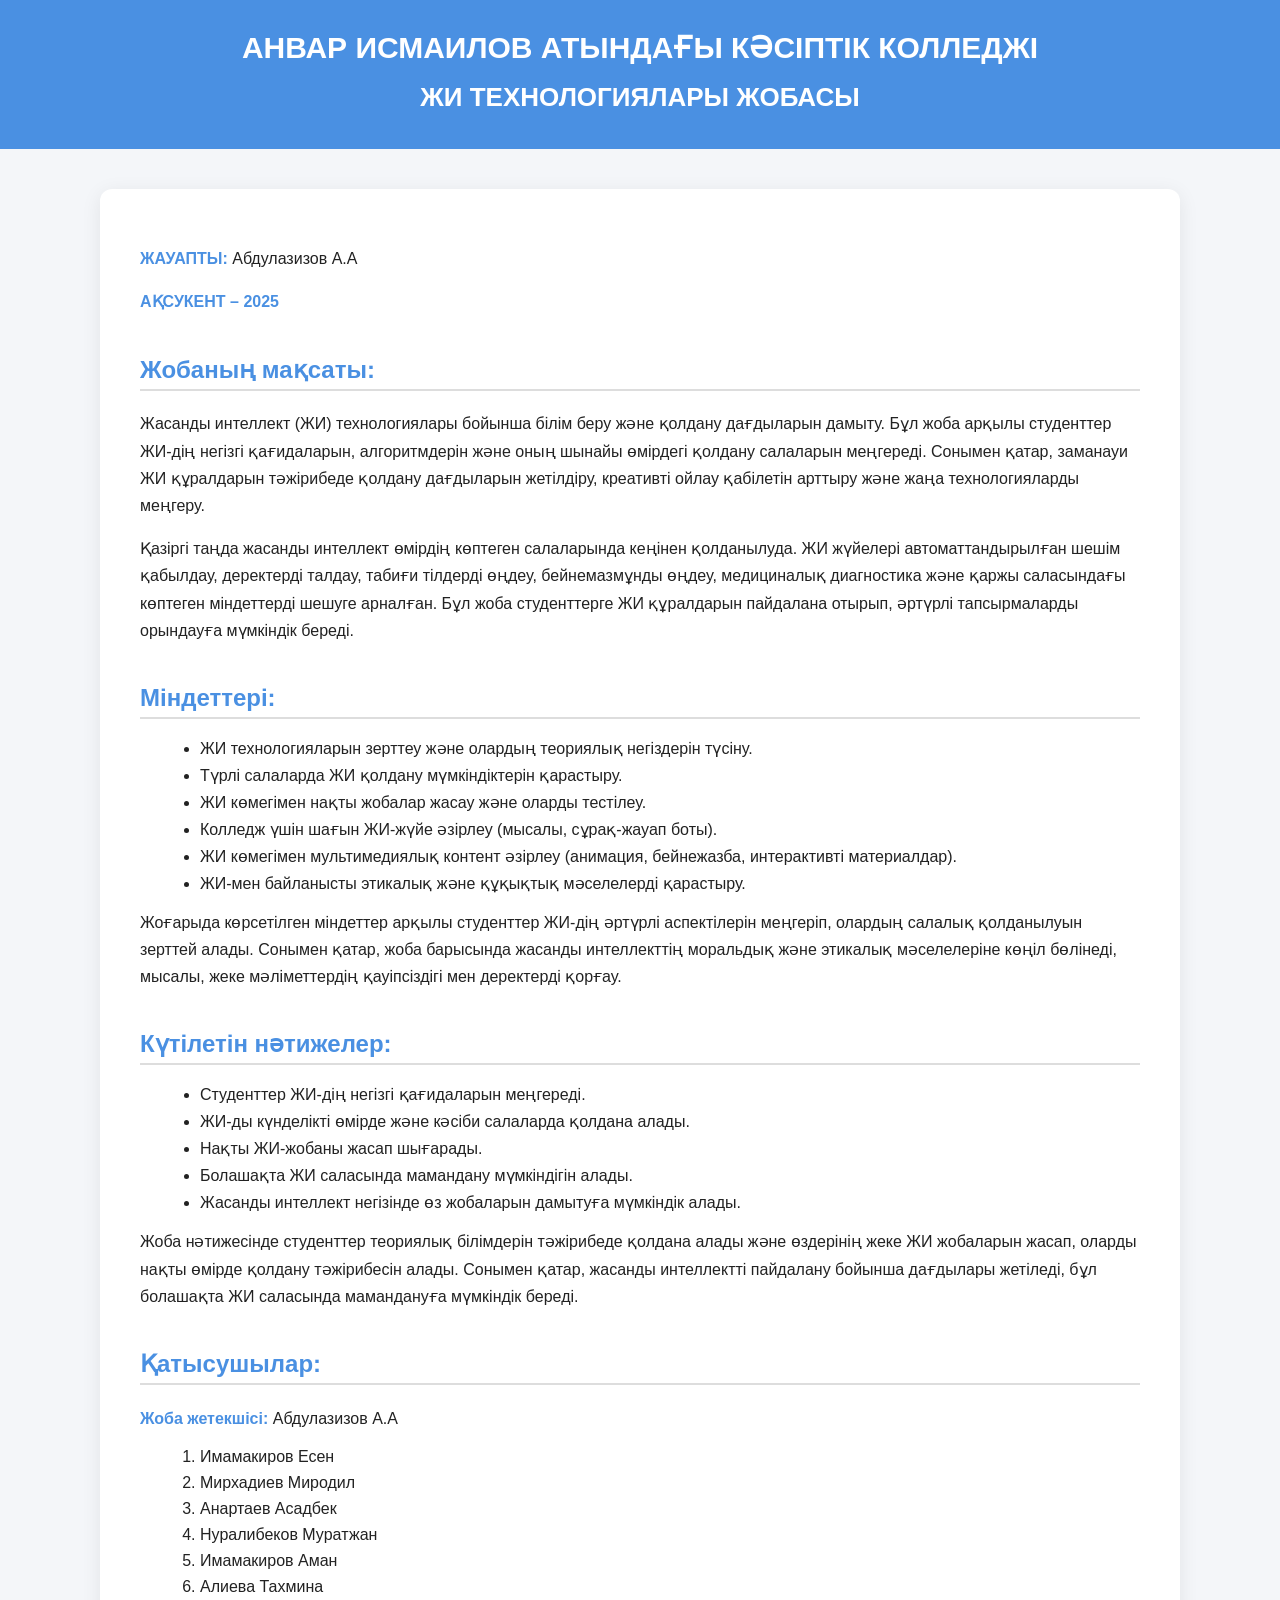
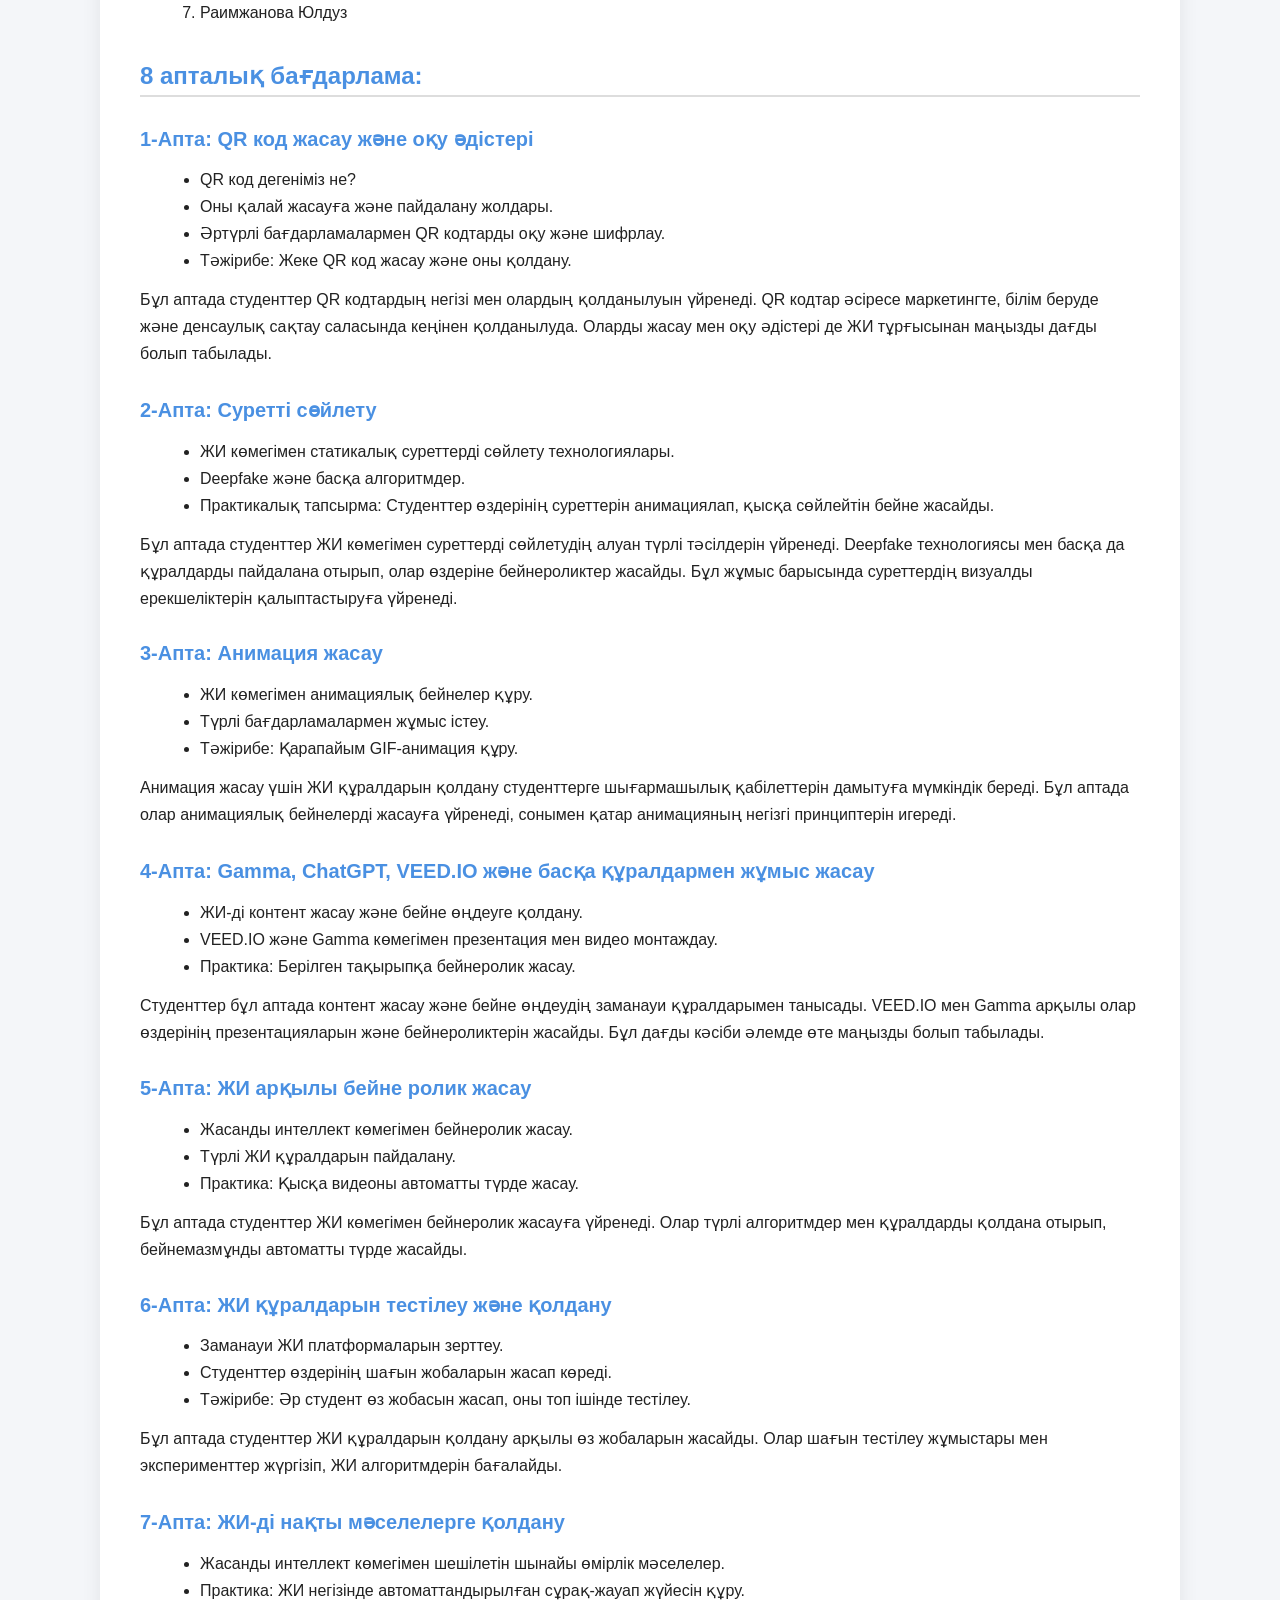
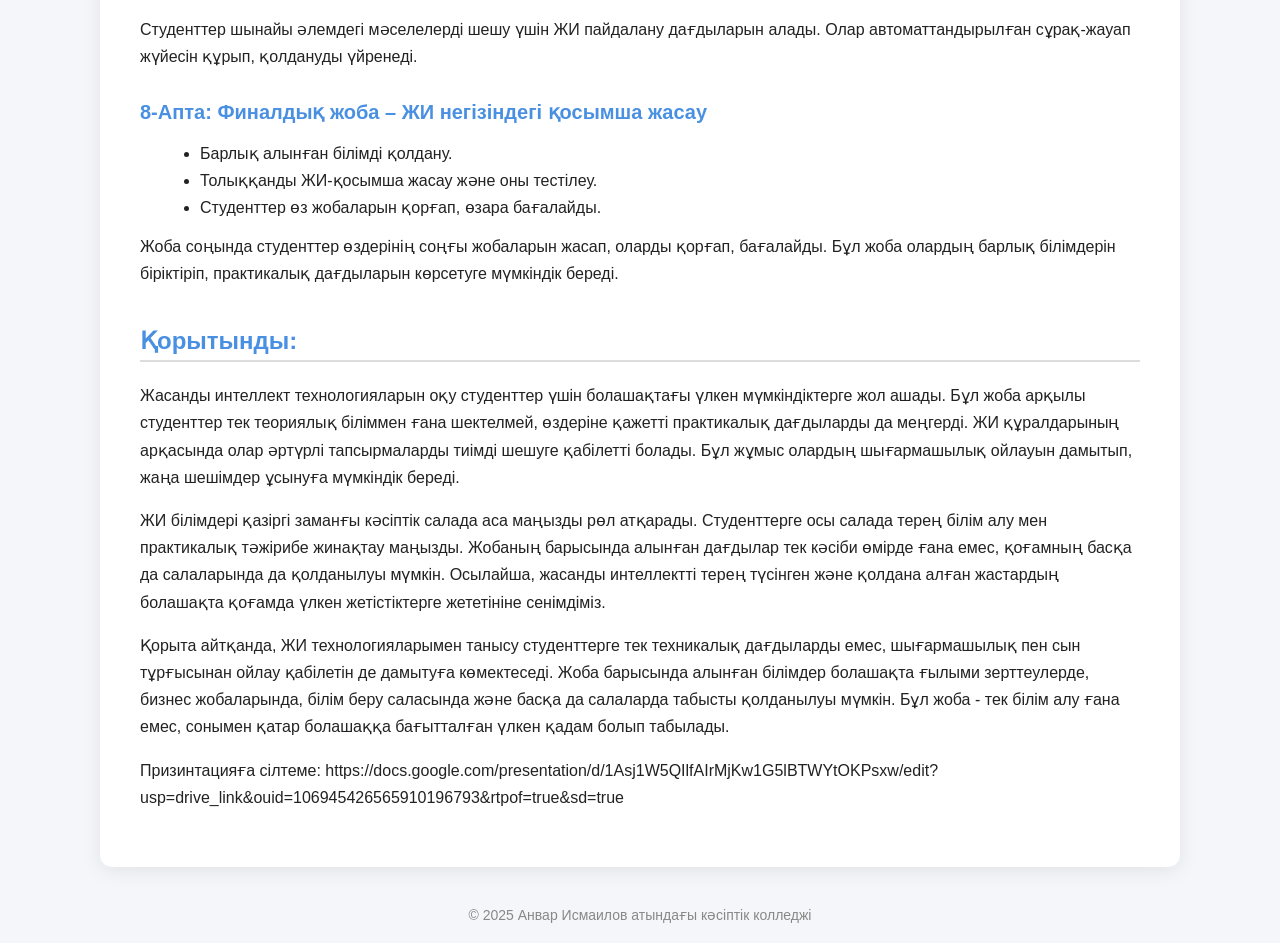
<file: aqparatt.html>
<!DOCTYPE html>
<html lang="kk">
<head>
    <meta charset="UTF-8">
    <meta name="viewport" content="width=device-width, initial-scale=1.0">
    <title>ЖИ Технологиялары Жобасы</title>
    <style>
        body {
            font-family: 'Segoe UI', Tahoma, Geneva, Verdana, sans-serif;
            background-color: #f4f6f9;
            color: #222;
            margin: 0;
            padding: 0;
        }

        header {
            background-color: #4A90E2;
            color: white;
            padding: 30px 40px;
            text-align: center;
        }

        header h1 {
            font-size: 30px;
            margin: 0 0 10px;
            color: white;
        }

        header p {
            font-size: 26px;
            margin: 0;
            color: white;
            font-weight: bold;
        }

        main {
            max-width: 1000px;
            margin: 40px auto;
            background-color: white;
            padding: 40px;
            border-radius: 12px;
            box-shadow: 0 4px 20px rgba(0, 0, 0, 0.08);
        }

        h1, h2, h3, strong {
            color: #4A90E2;
        }

        h1 {
            font-size: 28px;
            margin-bottom: 10px;
        }

        h2 {
            font-size: 24px;
            margin-top: 40px;
            border-bottom: 2px solid #ddd;
            padding-bottom: 5px;
        }

        h3 {
            font-size: 20px;
            margin-top: 30px;
        }

        p {
            font-size: 16px;
            line-height: 1.7;
        }

        ul, ol {
            margin-left: 20px;
            margin-top: 10px;
        }

        li {
            margin-bottom: 8px;
        }

        footer {
            text-align: center;
            font-size: 14px;
            color: #888;
            margin: 40px 0 20px;
        }

        @media (max-width: 600px) {
            main {
                padding: 20px;
                margin: 20px;
            }

            header h1 {
                font-size: 24px;
            }

            header p {
                font-size: 20px;
            }

            h2 {
                font-size: 20px;
            }

            h3 {
                font-size: 18px;
            }
        }
    </style>
</head>
<body>

<header>
    <h1>АНВАР ИСМАИЛОВ АТЫНДАҒЫ КӘСІПТІК КОЛЛЕДЖІ</h1>
    <p>ЖИ ТЕХНОЛОГИЯЛАРЫ ЖОБАСЫ</p>
</header>

<main>

    <p><strong>ЖАУАПТЫ:</strong> Абдулазизов А.А</p>
    <p><strong>АҚСУКЕНТ – 2025</strong></p>

    <h2>Жобаның мақсаты:</h2>
    <p>Жасанды интеллект (ЖИ) технологиялары бойынша білім беру және қолдану дағдыларын дамыту. Бұл жоба арқылы студенттер ЖИ-дің негізгі қағидаларын, алгоритмдерін және оның шынайы өмірдегі қолдану салаларын меңгереді. Сонымен қатар, заманауи ЖИ құралдарын тәжірибеде қолдану дағдыларын жетілдіру, креативті ойлау қабілетін арттыру және жаңа технологияларды меңгеру.</p>
    <p>Қазіргі таңда жасанды интеллект өмірдің көптеген салаларында кеңінен қолданылуда. ЖИ жүйелері автоматтандырылған шешім қабылдау, деректерді талдау, табиғи тілдерді өңдеу, бейнемазмұнды өңдеу, медициналық диагностика және қаржы саласындағы көптеген міндеттерді шешуге арналған. Бұл жоба студенттерге ЖИ құралдарын пайдалана отырып, әртүрлі тапсырмаларды орындауға мүмкіндік береді.</p>

    <h2>Міндеттері:</h2>
    <ul>
        <li>ЖИ технологияларын зерттеу және олардың теориялық негіздерін түсіну.</li>
        <li>Түрлі салаларда ЖИ қолдану мүмкіндіктерін қарастыру.</li>
        <li>ЖИ көмегімен нақты жобалар жасау және оларды тестілеу.</li>
        <li>Колледж үшін шағын ЖИ-жүйе әзірлеу (мысалы, сұрақ-жауап боты).</li>
        <li>ЖИ көмегімен мультимедиялық контент әзірлеу (анимация, бейнежазба, интерактивті материалдар).</li>
        <li>ЖИ-мен байланысты этикалық және құқықтық мәселелерді қарастыру.</li>
    </ul>
    <p>Жоғарыда көрсетілген міндеттер арқылы студенттер ЖИ-дің әртүрлі аспектілерін меңгеріп, олардың салалық қолданылуын зерттей алады. Сонымен қатар, жоба барысында жасанды интеллекттің моральдық және этикалық мәселелеріне көңіл бөлінеді, мысалы, жеке мәліметтердің қауіпсіздігі мен деректерді қорғау.</p>

    <h2>Күтілетін нәтижелер:</h2>
    <ul>
        <li>Студенттер ЖИ-дің негізгі қағидаларын меңгереді.</li>
        <li>ЖИ-ды күнделікті өмірде және кәсіби салаларда қолдана алады.</li>
        <li>Нақты ЖИ-жобаны жасап шығарады.</li>
        <li>Болашақта ЖИ саласында мамандану мүмкіндігін алады.</li>
        <li>Жасанды интеллект негізінде өз жобаларын дамытуға мүмкіндік алады.</li>
    </ul>
    <p>Жоба нәтижесінде студенттер теориялық білімдерін тәжірибеде қолдана алады және өздерінің жеке ЖИ жобаларын жасап, оларды нақты өмірде қолдану тәжірибесін алады. Сонымен қатар, жасанды интеллектті пайдалану бойынша дағдылары жетіледі, бұл болашақта ЖИ саласында мамандануға мүмкіндік береді.</p>

    <h2>Қатысушылар:</h2>
    <p><strong>Жоба жетекшісі:</strong> Абдулазизов А.А</p>
    <ol>
        <li>Имамакиров Есен</li>
        <li>Мирхадиев Миродил</li>
        <li>Анартаев Асадбек</li>
        <li>Нуралибеков Муратжан</li>
        <li>Имамакиров Аман</li>
        <li>Алиева Тахмина</li>
        <li>Раимжанова Юлдуз</li>
    </ol>

    <h2>8 апталық бағдарлама:</h2>

    <h3>1-Апта: QR код жасау және оқу әдістері</h3>
    <ul>
        <li>QR код дегеніміз не?</li>
        <li>Оны қалай жасауға және пайдалану жолдары.</li>
        <li>Әртүрлі бағдарламалармен QR кодтарды оқу және шифрлау.</li>
        <li>Тәжірибе: Жеке QR код жасау және оны қолдану.</li>
    </ul>
    <p>Бұл аптада студенттер QR кодтардың негізі мен олардың қолданылуын үйренеді. QR кодтар әсіресе маркетингте, білім беруде және денсаулық сақтау саласында кеңінен қолданылуда. Оларды жасау мен оқу әдістері де ЖИ тұрғысынан маңызды дағды болып табылады.</p>

    <h3>2-Апта: Суретті сөйлету</h3>
    <ul>
        <li>ЖИ көмегімен статикалық суреттерді сөйлету технологиялары.</li>
        <li>Deepfake және басқа алгоритмдер.</li>
        <li>Практикалық тапсырма: Студенттер өздерінің суреттерін анимациялап, қысқа сөйлейтін бейне жасайды.</li>
    </ul>
    <p>Бұл аптада студенттер ЖИ көмегімен суреттерді сөйлетудің алуан түрлі тәсілдерін үйренеді. Deepfake технологиясы мен басқа да құралдарды пайдалана отырып, олар өздеріне бейнероликтер жасайды. Бұл жұмыс барысында суреттердің визуалды ерекшеліктерін қалыптастыруға үйренеді.</p>

    <h3>3-Апта: Анимация жасау</h3>
    <ul>
        <li>ЖИ көмегімен анимациялық бейнелер құру.</li>
        <li>Түрлі бағдарламалармен жұмыс істеу.</li>
        <li>Тәжірибе: Қарапайым GIF-анимация құру.</li>
    </ul>
    <p>Анимация жасау үшін ЖИ құралдарын қолдану студенттерге шығармашылық қабілеттерін дамытуға мүмкіндік береді. Бұл аптада олар анимациялық бейнелерді жасауға үйренеді, сонымен қатар анимацияның негізгі принциптерін игереді.</p>

    <h3>4-Апта: Gamma, ChatGPT, VEED.IO және басқа құралдармен жұмыс жасау</h3>
    <ul>
        <li>ЖИ-ді контент жасау және бейне өңдеуге қолдану.</li>
        <li>VEED.IO және Gamma көмегімен презентация мен видео монтаждау.</li>
        <li>Практика: Берілген тақырыпқа бейнеролик жасау.</li>
    </ul>
    <p>Студенттер бұл аптада контент жасау және бейне өңдеудің заманауи құралдарымен танысады. VEED.IO мен Gamma арқылы олар өздерінің презентацияларын және бейнероликтерін жасайды. Бұл дағды кәсіби әлемде өте маңызды болып табылады.</p>

    <h3>5-Апта: ЖИ арқылы бейне ролик жасау</h3>
    <ul>
        <li>Жасанды интеллект көмегімен бейнеролик жасау.</li>
        <li>Түрлі ЖИ құралдарын пайдалану.</li>
        <li>Практика: Қысқа видеоны автоматты түрде жасау.</li>
    </ul>
    <p>Бұл аптада студенттер ЖИ көмегімен бейнеролик жасауға үйренеді. Олар түрлі алгоритмдер мен құралдарды қолдана отырып, бейнемазмұнды автоматты түрде жасайды.</p>

    <h3>6-Апта: ЖИ құралдарын тестілеу және қолдану</h3>
    <ul>
        <li>Заманауи ЖИ платформаларын зерттеу.</li>
        <li>Студенттер өздерінің шағын жобаларын жасап көреді.</li>
        <li>Тәжірибе: Әр студент өз жобасын жасап, оны топ ішінде тестілеу.</li>
    </ul>
    <p>Бұл аптада студенттер ЖИ құралдарын қолдану арқылы өз жобаларын жасайды. Олар шағын тестілеу жұмыстары мен эксперименттер жүргізіп, ЖИ алгоритмдерін бағалайды.</p>

    <h3>7-Апта: ЖИ-ді нақты мәселелерге қолдану</h3>
    <ul>
        <li>Жасанды интеллект көмегімен шешілетін шынайы өмірлік мәселелер.</li>
        <li>Практика: ЖИ негізінде автоматтандырылған сұрақ-жауап жүйесін құру.</li>
    </ul>
    <p>Студенттер шынайы әлемдегі мәселелерді шешу үшін ЖИ пайдалану дағдыларын алады. Олар автоматтандырылған сұрақ-жауап жүйесін құрып, қолдануды үйренеді.</p>

    <h3>8-Апта: Финалдық жоба – ЖИ негізіндегі қосымша жасау</h3>
    <ul>
        <li>Барлық алынған білімді қолдану.</li>
        <li>Толыққанды ЖИ-қосымша жасау және оны тестілеу.</li>
        <li>Студенттер өз жобаларын қорғап, өзара бағалайды.</li>
    </ul>
    <p>Жоба соңында студенттер өздерінің соңғы жобаларын жасап, оларды қорғап, бағалайды. Бұл жоба олардың барлық білімдерін біріктіріп, практикалық дағдыларын көрсетуге мүмкіндік береді.</p>

    <h2>Қорытынды:</h2>
    <p>Жасанды интеллект технологияларын оқу студенттер үшін болашақтағы үлкен мүмкіндіктерге жол ашады. Бұл жоба арқылы студенттер тек теориялық біліммен ғана шектелмей, өздеріне қажетті практикалық дағдыларды да меңгерді. ЖИ құралдарының арқасында олар әртүрлі тапсырмаларды тиімді шешуге қабілетті болады. Бұл жұмыс олардың шығармашылық ойлауын дамытып, жаңа шешімдер ұсынуға мүмкіндік береді.</p>

    <p>ЖИ білімдері қазіргі заманғы кәсіптік салада аса маңызды рөл атқарады. Студенттерге осы салада терең білім алу мен практикалық тәжірибе жинақтау маңызды. Жобаның барысында алынған дағдылар тек кәсіби өмірде ғана емес, қоғамның басқа да салаларында да қолданылуы мүмкін. Осылайша, жасанды интеллектті терең түсінген және қолдана алған жастардың болашақта қоғамда үлкен жетістіктерге жететініне сенімдіміз.</p>

    <p>Қорыта айтқанда, ЖИ технологияларымен танысу студенттерге тек техникалық дағдыларды емес, шығармашылық пен сын тұрғысынан ойлау қабілетін де дамытуға көмектеседі. Жоба барысында алынған білімдер болашақта ғылыми зерттеулерде, бизнес жобаларында, білім беру саласында және басқа да салаларда табысты қолданылуы мүмкін. Бұл жоба - тек білім алу ғана емес, сонымен қатар болашаққа бағытталған үлкен қадам болып табылады.</p>
    <p>Призинтацияға сілтеме: https://docs.google.com/presentation/d/1Asj1W5QIlfAIrMjKw1G5lBTWYtOKPsxw/edit?usp=drive_link&ouid=106945426565910196793&rtpof=true&sd=true</p>
</main>

<footer>
    &copy; 2025 Анвар Исмаилов атындағы кәсіптік колледжі
</footer> 

</body>
</html>
</file>
